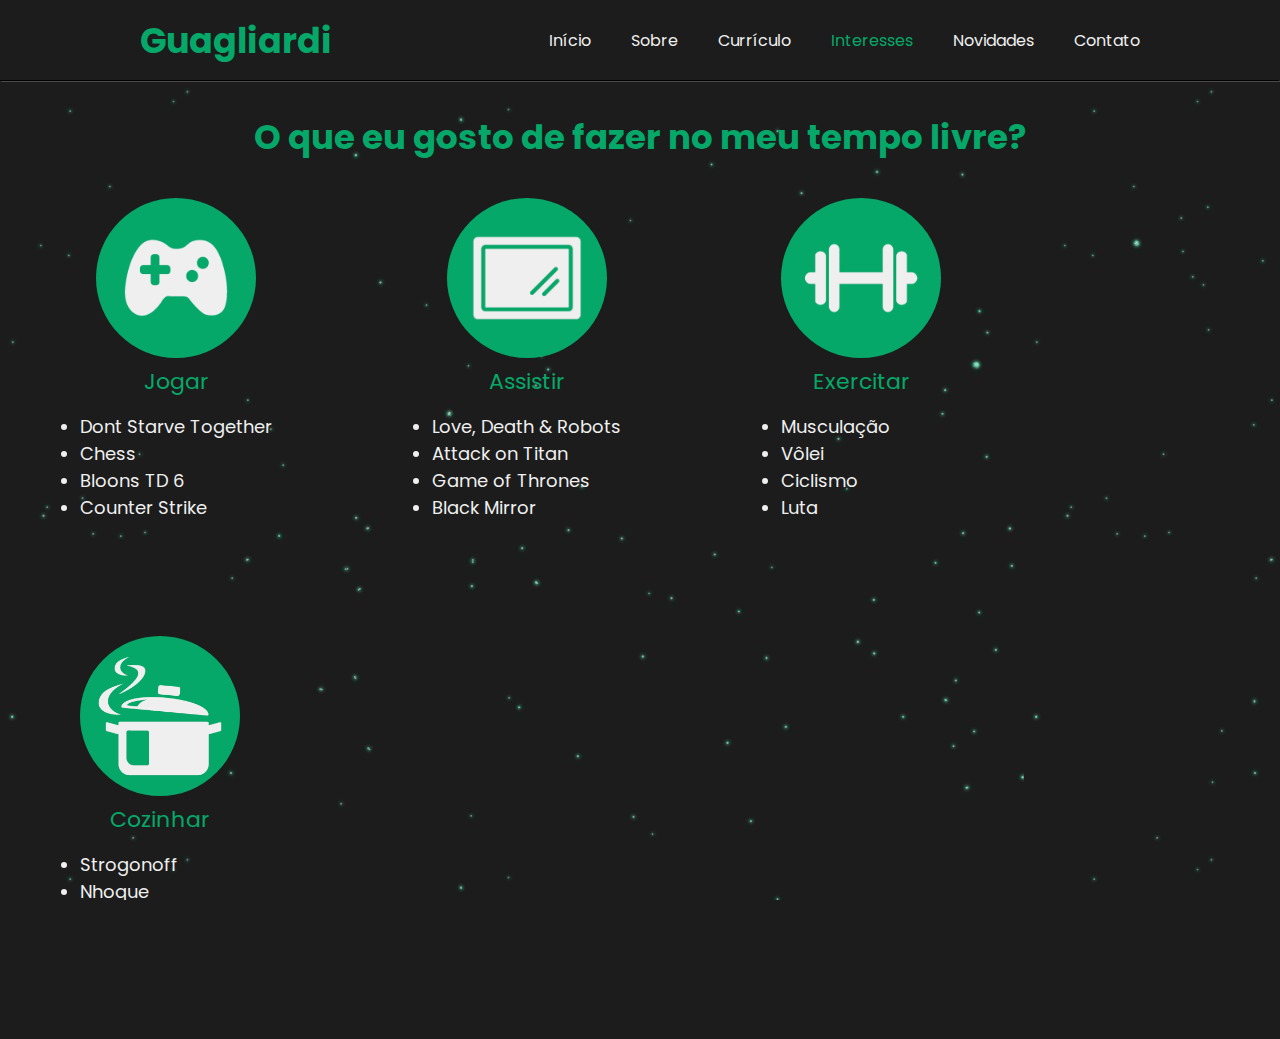
<file: index.html>
<!DOCTYPE html>
<html lang="pt-br">

<head>
  <meta charset="UTF-8">
  <meta http-equiv="X-UA-Compatible" content="IE=edge">
  <meta name="viewport" content="width=device-width, initial-scale=1.0">
  <title>Guagliardi</title>
  <link href="https://static.wixstatic.com/media/2ceb95_ec93070513824b6e9b10cbf581165358~mv2.png/v1/fill/w_599,h_558,al_c/2ceb95_ec93070513824b6e9b10cbf581165358~mv2.png" rel="icon" type='image/x-icon'>
  <link rel="preconnect" href="https://fonts.googleapis.com">
  <link rel="preconnect" href="https://fonts.gstatic.com" crossorigin>
  <link href="https://fonts.googleapis.com/css2?family=Poppins:wght@900&display=swap" rel="stylesheet">
  <link href="style.css" rel="stylesheet">
</head>

<body>
  <header>
    <div class="center">
      <div class="menu">
        <div class="logo">
          <h1><a href="https://brunoguagliardi.github.io/GuagliardiInicio/">Guagliardi</a></h1>
        </div><!--logo-->
        <nav>
          <ul>
          <a href="https://brunoguagliardi.github.io/GuagliardiInicio/"><li>Início</li></a>
          <a href="https://brunoguagliardi.github.io/GuagliardiSobre/"><li>Sobre</li></a>
          <a href="https://brunoguagliardi.github.io/GuagliardiCurriculo/"><li>Currículo</li></a>
          <a href="https://brunoguagliardi.github.io/GuagliardiInteresses/"><li><span>Interesses</span></li></a>
          <a href="https://brunoguagliardi.github.io/GuagliardiNovidades/"><li>Novidades</li></a>
          <a href="https://brunoguagliardi.github.io/GuagliardiContato/"><li>Contato</li></a>
        </ul>
        </nav>
      </div><!--menu-->
    </div><!--center-->
  </header>
  <hr>
  
  <section>
  <h1>O que eu gosto de fazer no meu tempo livre?</h1>
    <figure class="Jogar">
    <img src="img/Logocontrole.png">
    <figcaption>
      <span>Jogar</span>
      <ul>
      <li>Dont Starve Together</li>
      <li>Chess</li>
      <li>Bloons TD 6</li>
      <li>Counter Strike</li>
      </ul>
    </figcaption>
    </figure><!--Jogar-->
    <figure class="Assistir">
    <img src="img/Logotv.png">
    <figcaption>
      <span>Assistir</span>
      <ul>
        <li>Love, Death & Robots</li>
        <li>Attack on Titan</li>
        <li>Game of Thrones</li>
        <li>Black Mirror</li>
      </ul>
    </figcaption>
    </figure><!--Assistir-->
    <figure class="Malhar">
    <img src="img/Logomalhar.png">
    <figcaption>
      <span>Exercitar</span>
      <ul>
        <li>Musculação</li>
        <li>Vôlei</li>
        <li>Ciclismo</li>
        <li>Luta</li>
      </ul>
    </figcaption>
    </figure><!--Malhar-->
    <figure class="Cozinhar">
    <img src="img/Logocozinha.png">
    <figcaption>
      <span>Cozinhar</span>
      <ul>
      <li>Strogonoff</li>
      <li>Nhoque</li>
      <li>Sushi</li>
      <li>Burrito</li>
      </ul>

    </figcaption>
    </figure><!--Cozinhar-->
  </section>


</body>

</html>
</file>
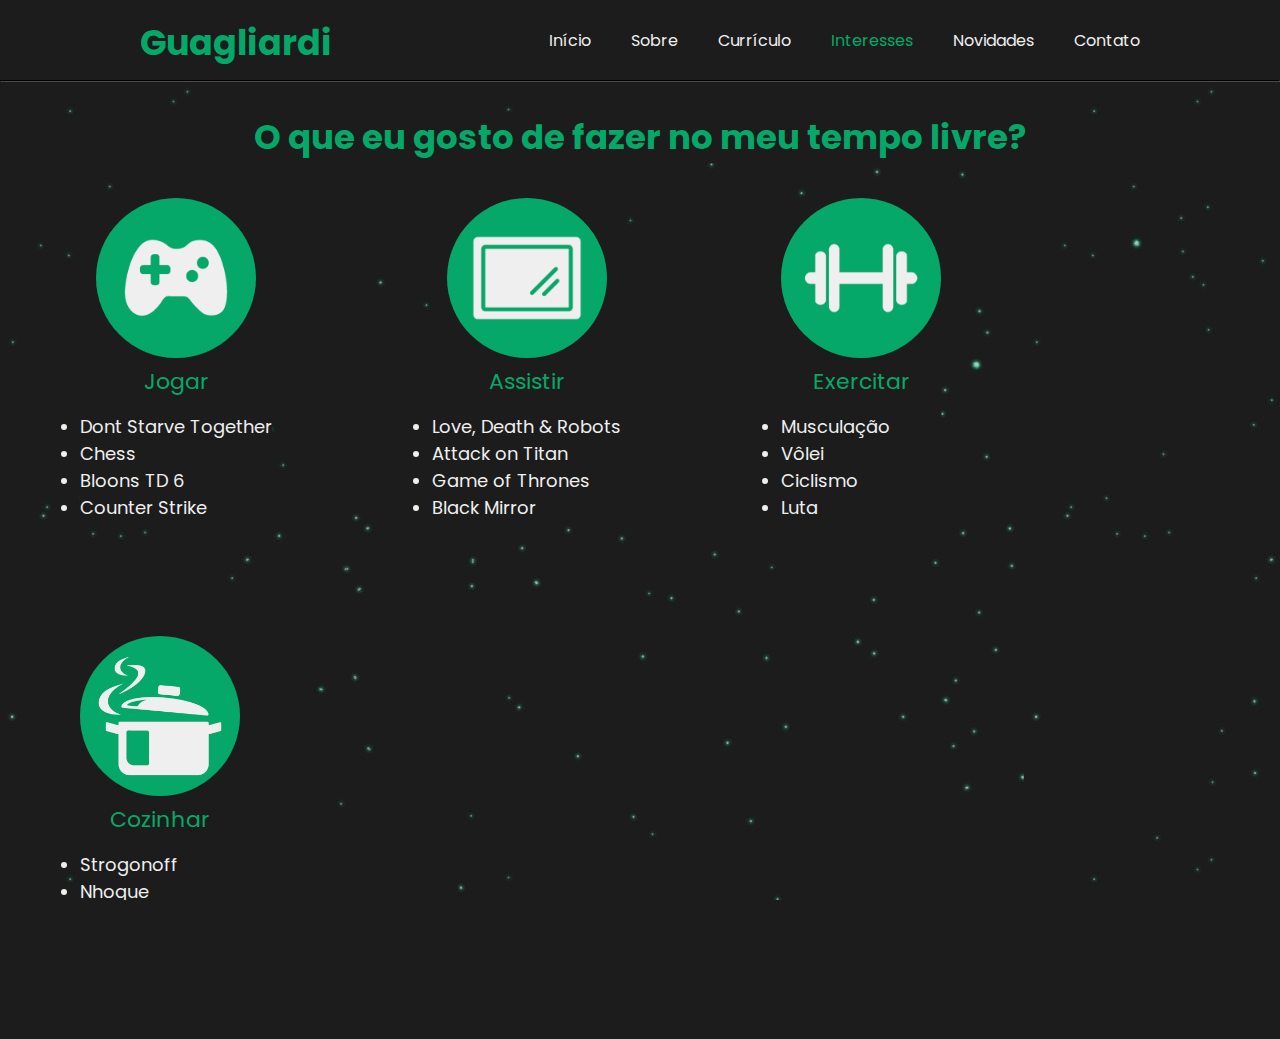
<file: Interesses.html>
<!DOCTYPE html>
<html lang="pt-br">

<head>
  <meta charset="UTF-8">
  <meta http-equiv="X-UA-Compatible" content="IE=edge">
  <meta name="viewport" content="width=device-width, initial-scale=1.0">
  <title>Guagliardi</title>
  <link href="https://static.wixstatic.com/media/2ceb95_ec93070513824b6e9b10cbf581165358~mv2.png/v1/fill/w_599,h_558,al_c/2ceb95_ec93070513824b6e9b10cbf581165358~mv2.png" rel="icon" type='image/x-icon'>
  <link rel="preconnect" href="https://fonts.googleapis.com">
  <link rel="preconnect" href="https://fonts.gstatic.com" crossorigin>
  <link href="https://fonts.googleapis.com/css2?family=Poppins:wght@900&display=swap" rel="stylesheet">
  <link href="Interesses.css" rel="stylesheet">
</head>

<body>
  <header>
    <div class="center">
      <div class="menu">
        <div class="logo">
          <h1><a href="Inicial.html">Guagliardi</a></h1>
        </div><!--logo-->
        <nav><ul>
          <a href="Inicial.html"><li>Início</li></a>
          <a href="Sobremim.html"><li>Sobre</li></a>
          <a href="Curriculo.html"><li>Currículo</li></a>
          <a href="Interesses.html"><li><span>Interesses</span></li></a>
          <a href="Novidades.html"><li>Novidades</li></a>
          <a href="Contato.html"><li>Contato</li></a>
        </ul></nav>
      </div><!--menu-->
    </div><!--center-->
  </header>
  <hr>
  
  <section>
  <h1>O que eu gosto de fazer no meu tempo livre?</h1>
    <figure class="Jogar">
    <img src="img/Logocontrole.png">
    <figcaption>
      <span>Jogar</span>
      <ul>
      <li>Dont Starve Together</li>
      <li>Chess</li>
      <li>Bloons TD 6</li>
      <li>Counter Strike</li>
      </ul>
    </figcaption>
    </figure><!--Jogar-->
    <figure class="Assistir">
    <img src="img/Logotv.png">
    <figcaption>
      <span>Assistir</span>
      <ul>
        <li>Love, Death & Robots</li>
        <li>Attack on Titan</li>
        <li>Game of Thrones</li>
        <li>Black Mirror</li>
      </ul>
    </figcaption>
    </figure><!--Assistir-->
    <figure class="Malhar">
    <img src="img/Logomalhar.png">
    <figcaption>
      <span>Exercitar</span>
      <ul>
        <li>Musculação</li>
        <li>Vôlei</li>
        <li>Ciclismo</li>
        <li>Luta</li>
      </ul>
    </figcaption>
    </figure><!--Malhar-->
    <figure class="Cozinhar">
    <img src="img/Logocozinha.png">
    <figcaption>
      <span>Cozinhar</span>
      <ul>
      <li>Strogonoff</li>
      <li>Nhoque</li>
      <li>Sushi</li>
      <li>Burrito</li>
      </ul>

    </figcaption>
    </figure><!--Cozinhar-->
  </section>


</body>

</html>
</file>
<file: style.css>
*{
  margin: 0;
  padding: 0;
  box-sizing: border-box;
  background-color: #1C1C1C;
  list-style:initial;
  text-decoration: none;
}

.center{
  position: relative;
  display: block;
  background-color: #1C1C1C;
  height: 80px;
  width: 100%;
}

html,body{
  height: 100%;
  overflow-y: hidden;
  overflow-x: hidden;
  font-family: 'Poppins', sans-serif;
  background-image: url("img/Wallpaper.png");
}

hr{
  position: relative;
  border-color: #4e4a4a;
}

.menu{
  width: 1000px;
  height: 100%;
  display: block;
  margin: auto;
}

.logo{
  height: 100%;
  display: table;
  float: left;
}

.logo h1{
  height: 100%;
  display: table-cell;
  vertical-align: middle;
}

.logo h1 a{
  color: #05A869;
  font-size: 35px;
}

nav{
  float: right;
  height: 100%;
}

nav a{
  height: 100%;
  display: table;
  float: left;
  padding: 28px 20px;
}

nav a:last-child{
  padding-right: 0;
}

nav a li{
  display: table-cell;
  vertical-align: middle;
  height: 100%;
  color: #EFEFEF;
}

nav a li span{
  color: #05A869;
}

section{ 
  background-color: transparent;
  display: table;
  margin: auto;
}

section h1{
  display: table;
  margin: auto;
  margin-top: 30px;
  font-size:34px;
  color: #05A869;
  background-color: transparent;
}

section img{ 
  height: 160px;
  width: 160px;
  border-radius: 50%;
  background-color: transparent;
}

.Jogar, .Assistir, .Malhar, .Cozinhar{
  vertical-align: top;
  display: inline-block;
  text-align: center;
  margin: 80px;
  margin-top: 35px;
  background-color: transparent;
}

figcaption{
  color: #EFEFEF;
  font-size: 18px;
  background-color: transparent;
}

.Jogar figcaption span{
  color: #05A869;
  font-size: 22px;
  animation: fadein 2s;
  background-color: transparent;
}

.Assistir figcaption span{
  color: #05A869;
  font-size: 22px;
  animation: fadein 2s;
  background-color: transparent;
}

.Malhar figcaption span{
  color: #05A869;
  font-size: 22px;
  animation: fadein 2s;
  background-color: transparent;
}

.Cozinhar figcaption span{
  color: #05A869;
  font-size: 22px;
  animation: fadein 2s;
  background-color: transparent;
}

.Jogar{
  animation: slide 2s;
  background-color: transparent;
}

.Assistir{
  animation: slide 2s;
  background-color: transparent;
}

.Malhar{
  animation: slide 1s;
  background-color: transparent;
}

.Cozinhar{
  animation: slide 1s;
  background-color: transparent;
}

section li{
  align-items: center;
  text-align: justify;
  animation: fadein 3s;
  background-color: transparent;
}

section ul{
  margin-top: 15px;
  background-color: transparent;
}

@keyframes slide{
  0% {transform: translateX(-125px)}
  100% {transform: translateX(0px)}
  0% {opacity: 0}
  100% {opacity: 1}
}

@keyframes fadein{
  0% {opacity: 0}
  65% {opacity: 0}
  100% {opacity: 1}
}
</file>
<file: Interesses.css>
*{
  margin: 0;
  padding: 0;
  box-sizing: border-box;
  background-color: #1C1C1C;
  list-style:initial;
  text-decoration: none;
}

.center{
  position: relative;
  display: block;
  background-color: #1C1C1C;
  height: 80px;
  width: 100%;
}

html,body{
  height: 100%;
  overflow-y: hidden;
  overflow-x: hidden;
  font-family: 'Poppins', sans-serif;
  background-image: url(../img/Wallpaper.png);
}

hr{
  position: relative;
  border-color: #4e4a4a;
}

.menu{
  width: 1000px;
  height: 100%;
  display: block;
  margin: auto;
}

.logo{
  height: 100%;
  display: table;
  float: left;
}

.logo h1{
  height: 100%;
  display: table-cell;
  vertical-align: middle;
}

.logo h1 a{
  color: #05A869;
  font-size: 35px;
}

nav{
  float: right;
  height: 100%;
}

nav a{
  height: 100%;
  display: table;
  float: left;
  padding: 28px 20px;
}

nav a:last-child{
  padding-right: 0;
}

nav a li{
  display: table-cell;
  vertical-align: middle;
  height: 100%;
  color: #EFEFEF;
}

nav a li span{
  color: #05A869;
}

h1{
  display: table;
  margin-left: 565px;
  font-size: 45px;
  color: #05A869;
}

h2{
  display: table;
  text-align: justify;
  margin: auto;
  color: #05A869;
  font-size: 20px;
}

section{ 
  background-color: transparent;
  display: table;
  margin: auto;
}

section h1{
  display: table;
  margin: auto;
  margin-top: 30px;
  font-size: 34px;
}

section img{ 
  height: 160px;
  width: 160px;
  border-radius: 50%;
}

.Jogar, .Assistir, .Malhar, .Cozinhar{
  vertical-align: top;
  display: inline-block;
  text-align: center;
  margin: 80px;
  margin-top: 35px;
}

.Jogar, .Assistir, .Malhar, .Cozinhar figcaption{
  color: #EFEFEF;
  font-size: 18px;
}

.Jogar figcaption span{
  color: #05A869;
  font-size: 22px;
  animation: fadein 2s;
}

.Assistir figcaption span{
  color: #05A869;
  font-size: 22px;
  animation: fadein 2s;
}

.Malhar figcaption span{
  color: #05A869;
  font-size: 22px;
  animation: fadein 2s;
}

.Cozinhar figcaption span{
  color: #05A869;
  font-size: 22px;
  animation: fadein 2s;
}

.Jogar{
  animation: slide 2s;
}

.Assistir{
  animation: slide 2s;
}

.Malhar{
  animation: slide 1s;
}

.Cozinhar{
  animation: slide 1s;
}

section li{
  align-items: center;
  text-align: justify;
  animation: fadein 3s;
  background-color: transparent;
}

section ul{
  margin-top: 15px;
}

@keyframes slide{
  0% {transform: translateX(-125px)}
  100% {transform: translateX(0px)}
  0% {opacity: 0}
  100% {opacity: 1}
}

@keyframes fadein{
  0% {opacity: 0}
  65% {opacity: 0}
  100% {opacity: 1}
}
</file>
